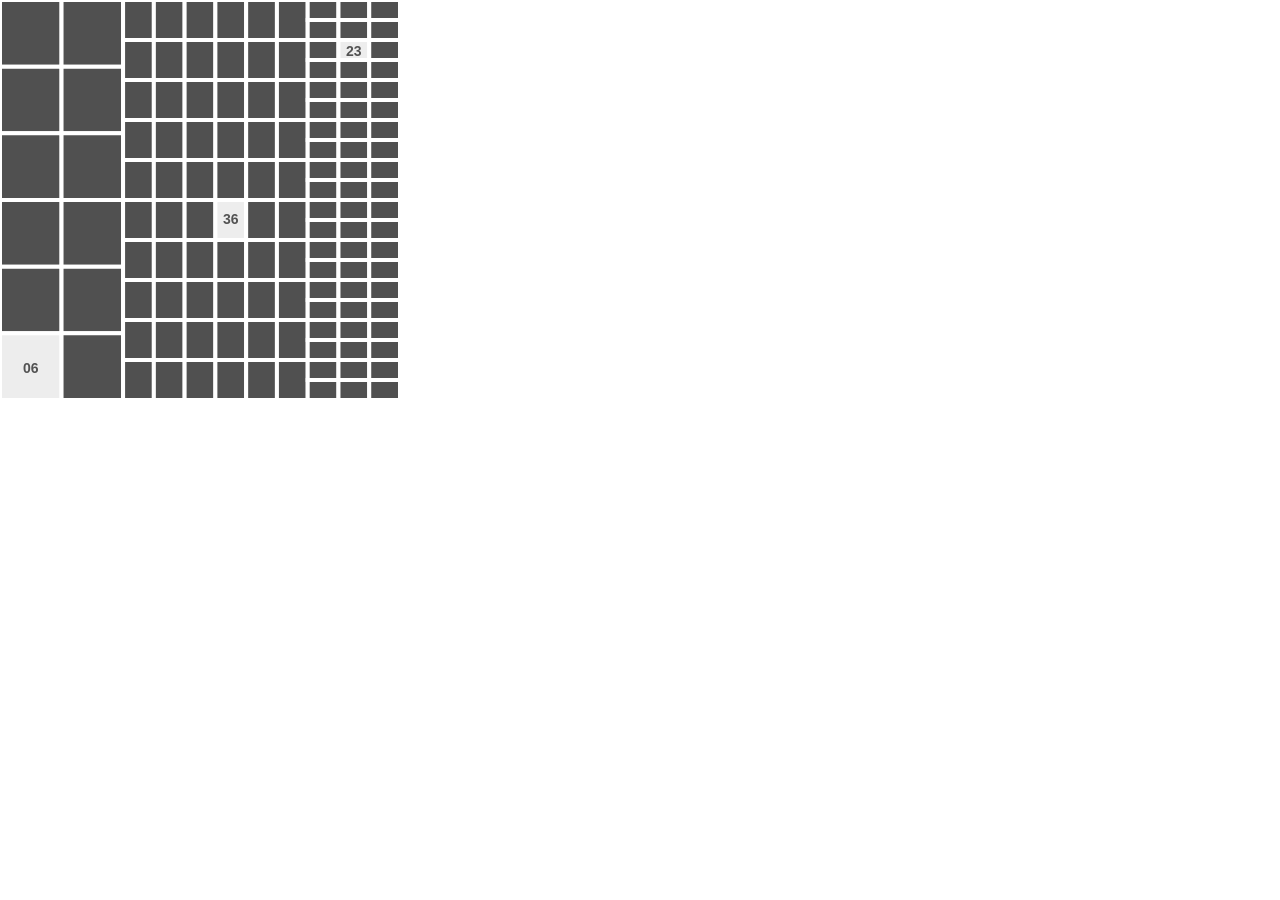
<file: 01/index.html>
<!DOCTYPE html>
<html>
<head>
  <meta charset="utf-8">
  <meta name="viewport" content="width=device-width, initial-scale=1.0">

  <!-- PLEASE NO CHANGES BELOW THIS LINE (UNTIL I SAY SO) -->
  <script language="javascript" type="text/javascript" src="libraries/p5.min.js"></script>
  <script language="javascript" type="text/javascript" src="New_Clock_01_B.js"></script>
  <!-- OK, YOU CAN MAKE CHANGES BELOW THIS LINE AGAIN -->

  <style>
    body {
      padding: 0;
      margin: 0;
    }
  </style>
</head>

<body>
</body>
</html>
</file>
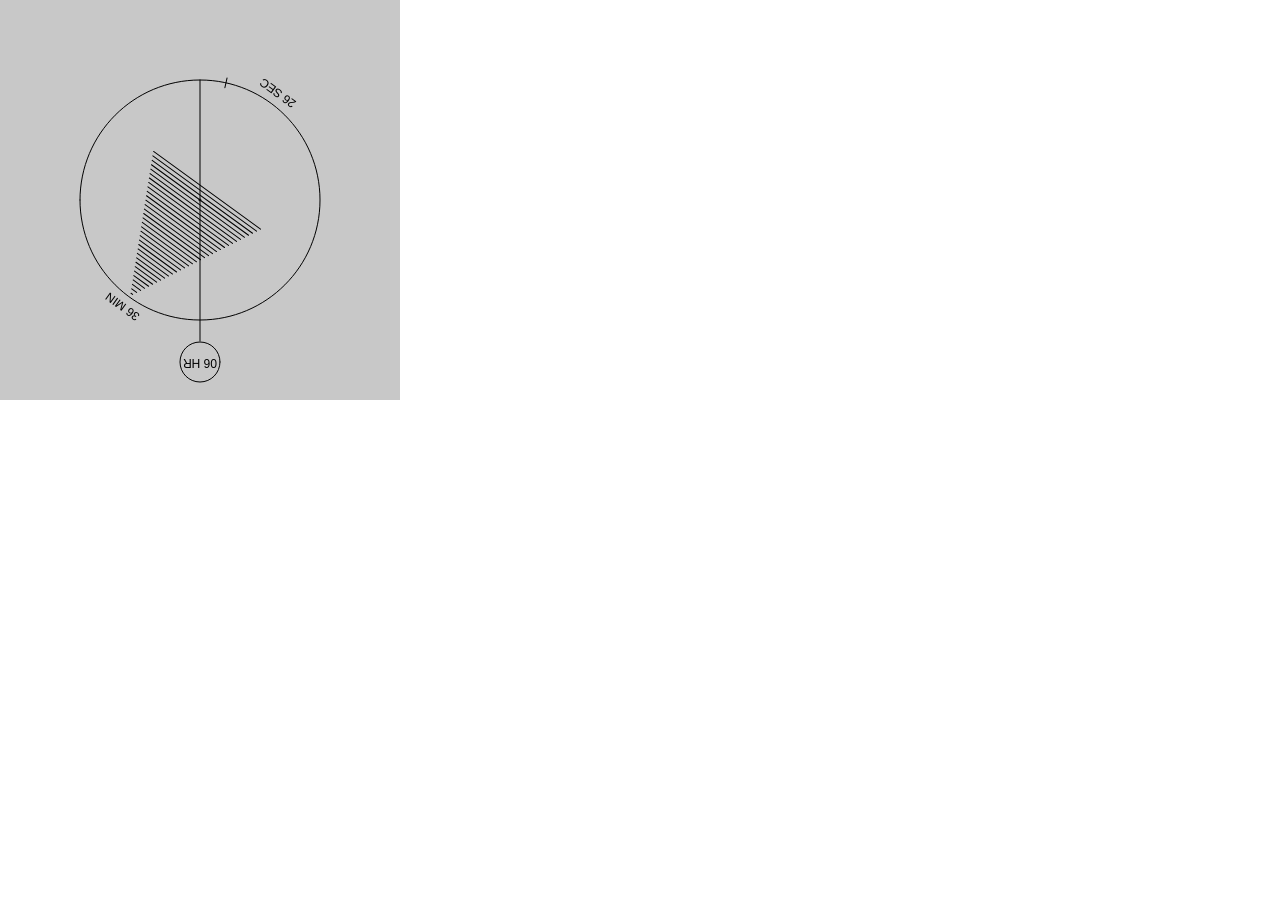
<file: 03/index.html>
<!DOCTYPE html>
<html>
<head>
  <meta charset="utf-8">
  <meta name="viewport" content="width=device-width, initial-scale=1.0">

  <!-- PLEASE NO CHANGES BELOW THIS LINE (UNTIL I SAY SO) -->
  <script language="javascript" type="text/javascript" src="libraries/p5.min.js"></script>
  <script language="javascript" type="text/javascript" src="New_Clock_03_B.js"></script>
  <!-- OK, YOU CAN MAKE CHANGES BELOW THIS LINE AGAIN -->

  <style>
    body {
      padding: 0;
      margin: 0;
    }
  </style>
</head>

<body>
</body>
</html>
</file>
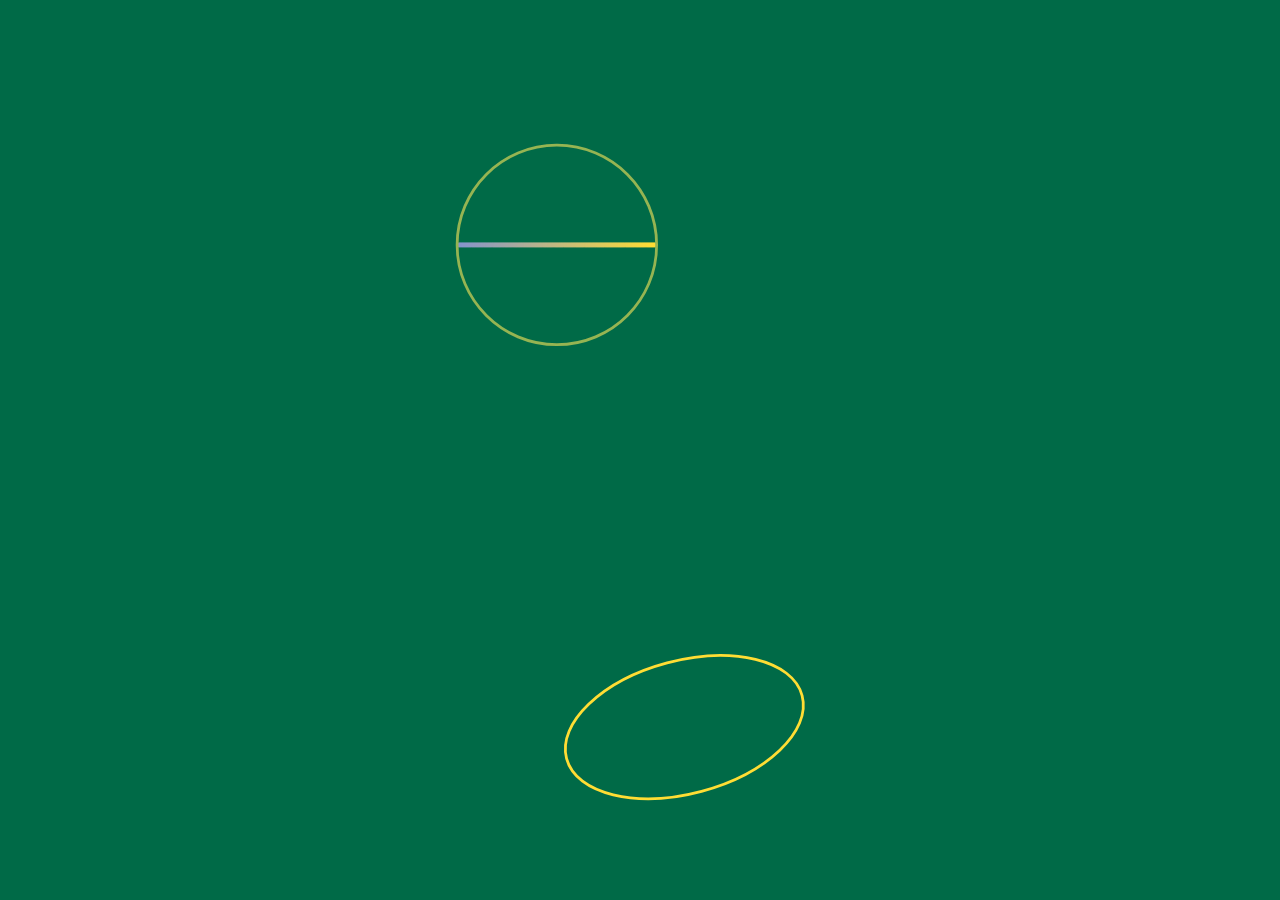
<file: Weather/index.html>
<html>
<head>
  <meta charset="UTF-8">
  <meta name="viewport" content="initial-scale=1, maximum-scale=1">
  <!-- Use the entire display after “Add to Home Screen” -->
  <meta name="apple-mobile-web-app-capable" content="yes">
  <meta name="mobile-web-app-capable" content="yes">
  <meta name="theme-color" content="#006a47">
  
  <!-- PLEASE NO CHANGES BELOW THIS LINE (UNTIL I SAY SO) -->
  <script language="javascript" type="text/javascript" src="libraries/p5.min.js"></script>
  <script language="javascript" type="text/javascript" src="gradient.js"></script>
  <script language="javascript" type="text/javascript" src="moment.js"></script>
  <script language="javascript" type="text/javascript" src="particle.js"></script>
  <script language="javascript" type="text/javascript" src="raindrops.js"></script>
  <script language="javascript" type="text/javascript" src="ratio.js"></script>
  <script language="javascript" type="text/javascript" src="star.js"></script>
  <script language="javascript" type="text/javascript" src="triangle.js"></script>
  <script language="javascript" type="text/javascript" src="utilities.js"></script>
  <script language="javascript" type="text/javascript" src="weather.js"></script>
  <script language="javascript" type="text/javascript" src="Weather_10.js"></script>
  <!-- OK, YOU CAN MAKE CHANGES BELOW THIS LINE AGAIN -->

  <!-- this line removes any default padding and style. you might only need one of these values set. -->
  <style> body { background-color: #ffff; padding: 0; margin: 0;} </style>
</head>

<body>
</body>
</html>
</file>
